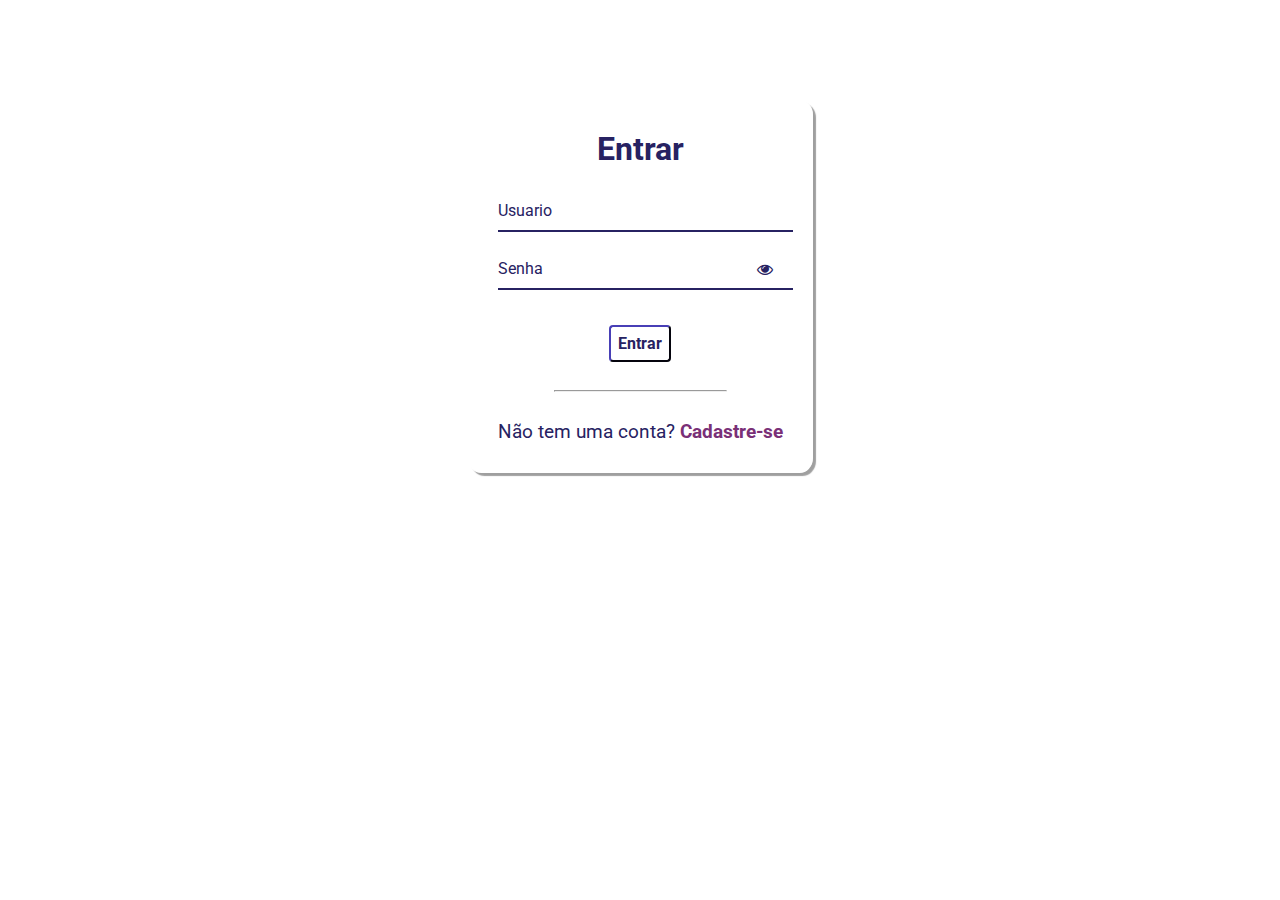
<file: index.html>
<!DOCTYPE html>
<html lang="en">

<head>
    <meta charset="UTF-8">
    <meta http-equiv="X-UA-Compatible" content="IE=edge">
    <meta name="viewport" content="width=device-width, initial-scale=1.0">
    <link rel="stylesheet" href="/css/index.css">
    <title>Cadstro de Livros</title>
</head>

<body>
    <h1>Sistema de Cadastro de Livros</h1>

    <input type="button" value="Sair" id="sair">

    <form id="form-cadastro">
        <fieldset>
            <legend>Registrar Livro</legend>

            <label for="codigo-livro">Registro ID</label>
            <input type="text" name="codigo-livro" id="input-registro">

            <label for="titulo-livro">Título Livro</label>
            <input type="text" name="titulo-livro" id="input-titulo">

            <label for="descricao-livro">Descrição do Livro</label>

            <input type="text" name="descricao-livro" id="input-descricao"> 
            <input type="submit" value="Salvar" id="btn-salvar">
            <input type="button" value="Atualizar" id="btn-atualizar">
            <input type="button" value="Cancelar" id="btn-cancelar"> 
            
        </fieldset>
    </form>

    <table id="tabela-registros">
        <tr>
            <th>Registro ID</th>
            <th>Título</th>
            <th>Descrição</th>
            <th>Ações</th>
        </tr>
        
        <!-- <tr class="registros" id="1234">
            <td>1234</td>
            <td>Titulo Exemplo</td>
            <td>Descrição Exemplo</td>
            <td>
                <button class="btn-editar" onclick="atualizarRegistro(1234)">Editar</button>
                <button class="btn-apagar" onclick="apagarRegistro(1234)">Apagar</button>
            </td>
        </tr> -->

    </table>
    <script src="/js/index.js"></script>
</body>

</html>
</file>
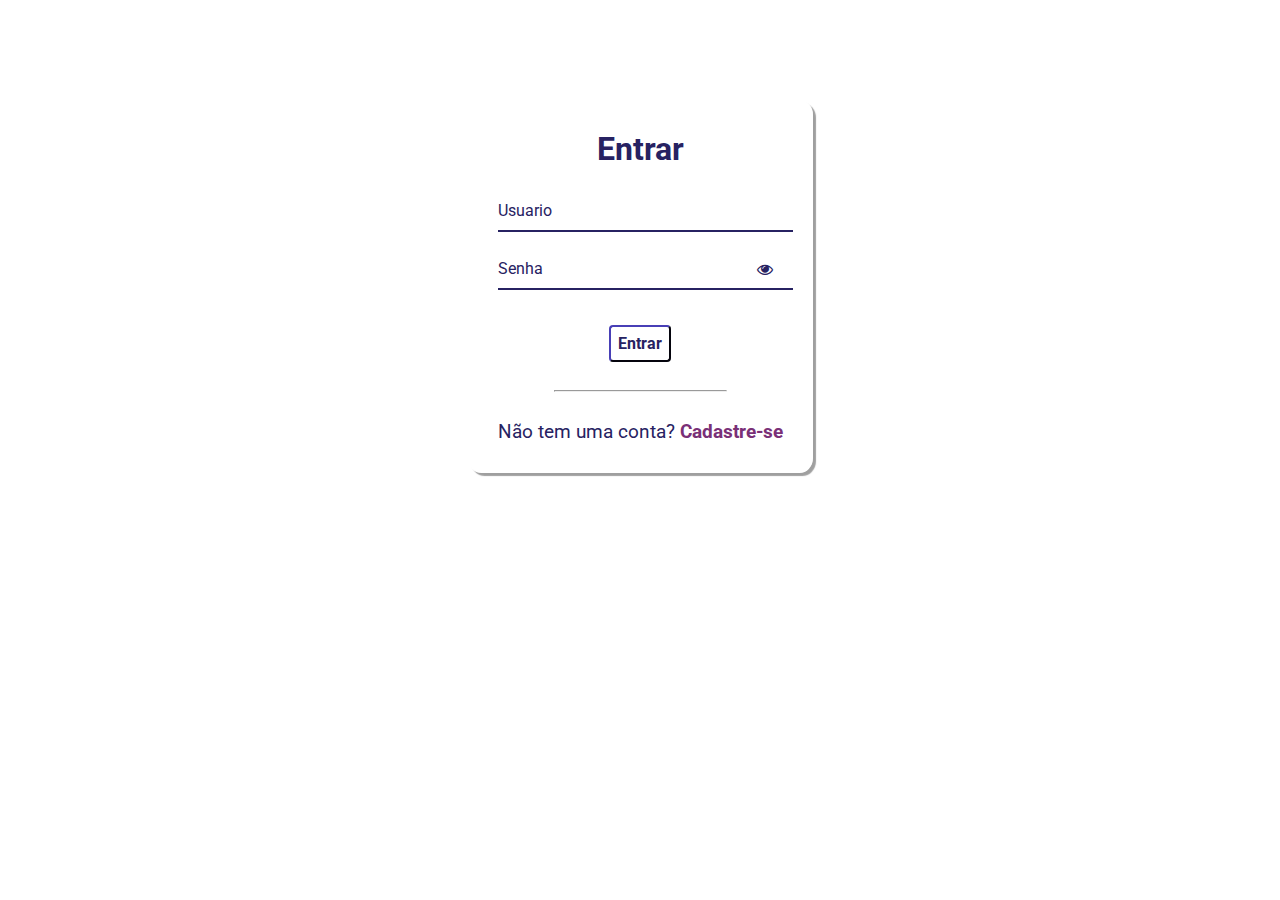
<file: login.html>
<!DOCTYPE html>
<html lang="en">
  <head>
    <meta charset="UTF-8" />
    <meta http-equiv="X-UA-Compatible" content="IE=edge" />
    <meta name="viewport" content="width=device-width, initial-scale=1.0" />
    <link rel="stylesheet" href="/css/login.css">
    <title>Document</title>

    <link
      rel="stylesheet"
      href="https://stackpath.bootstrapcdn.com/font-awesome/4.7.0/css/font-awesome.min.css"
    />
  </head>

  <body>
    <div class="container">
      <div class="card">
        <h1>Entrar</h1>

        <div id="msgError"></div>

        <div class="label-float">
          <input type="text" id="usuario" paceholder="" required />
          <label id="userLabel" for="usuario">Usuario</label>
        </div>

        <div class="label-float">
          <input type="password" id="senha" paceholder="" required />
          <label id="senhaLabel" for="senha">Senha</label>
          <i class="fa fa-eye" aria-hidden="true"></i>
        </div>

        <div class="justify-center">
          <input type="button" value="Entrar" id="entrar">
        </div>

        <div class="justify-center">
          <hr />
        </div>

        <p>
          Não tem uma conta?
          <a href='signup.html'> Cadastre-se </a>
        </p>
      </div>
    </div>
    <script src="/js/login.js"></script>
  </body>
</html>
</file>
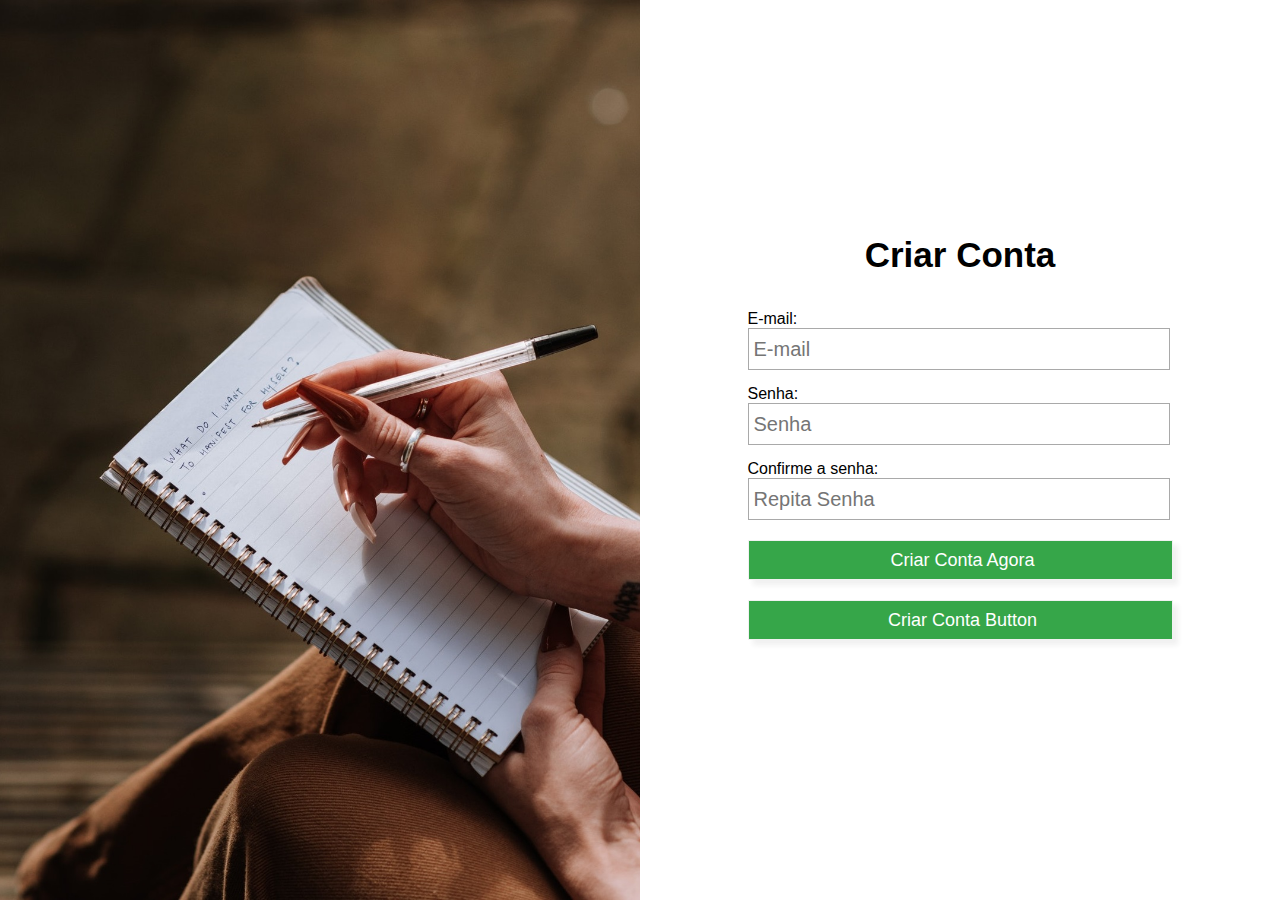
<file: signup.html>
<!DOCTYPE html>
<html lang="pt-BR">

<head>
    <meta charset="UTF-8">
    <meta http-equiv="X-UA-Compatible" content="IE=edge">
    <meta name="viewport" content="width=device-width, initial-scale=1.0">
    <link rel="stylesheet" href="./css/singup.css">
    <title>Recados - Cadastro</title>
</head>

<body>
    <main class="conteudo">
        <section class="primeira-coluna">
        </section>


        <section class="segunda-coluna">
            <div class="row container-cadastro">
                <h2 class="titulo">Criar Conta</h2>

                <form class="formulario cadastro" id="formulario-cadastro">

                    <label for="input-email" id="label-input-email">E-mail:</label>
                    <input type="email" placeholder="E-mail" class="cadastro" id="input-email">

                    <label for="input-senha" id="label-input-senha">Senha:</label>
                    <input type="password" placeholder="Senha" class="cadastro" id="input-senha">

                    <label for="input-confirma-senha" id="label-input-confirm-senha">Confirme a senha:</label>
                    <input type="password" placeholder="Repita Senha" class="cadastro" id="input-confirma-senha">

                    <input type="submit" class="btn-cadastro" value="Criar Conta Agora">
                    <input type="button" class="btn-cadastro" value="Criar Conta Button" id="btn-cadastrar">
                </form>
            </div>
        </section>
    </main>

    <script src="js/signup.js"></script>
</body>

</html>
</file>
<file: css/index.css>
* {
  font-family: sans-serif;
}

input#sair{
  background-color: blue;
  border-radius: 15px;
  border: none;
  display: inline-block;
  cursor: pointer;
}

table {
  border-collapse: collapse;
  width: 100%;
  margin-top: 30px;
}

th,
td {
  padding: 8px;
  text-align: left;
  border-bottom: 1px solid #ddd;
}

tr.registros:hover {
  background-color: #bbbb;
}

button {
  width: 80px;
  height: 30px;
  cursor: pointer;
  border: none;
  border-radius: 15px;
  color: black;
}

button.btn-editar {
  background-color: blue;
}

button.btn-apagar {
  background-color: red;
}

input#btn-salvar {
  background-color: green;
  color: white;
  border: none;
  height: 25px;
  width: 50px;
  cursor: pointer;
  display: inline-block;
}

input#btn-atualizar {
  background-color: green;
  color: white;
  border: none;
  height: 25px;
  width: 70px;
  display: none;
  cursor: pointer;
}

input#btn-cancelar {
  background-color: red;
  color: white;
  border: none;
  height: 25px;
  width: 70px;
  display: none;
  cursor: pointer;
}
input#btn-sair {
  background-color: red;
  color: white;
  border: none;
  height: 25px;
  width: 70px;
  display: none;
  cursor: pointer;
}
</file>
<file: css/login.css>
@import url('https://fonts.googleapis.com/css2?family=Roboto:ital,wght@0,100;0,300;0,400;0,500;0,700;0,900;1,100;1,300;1,400;1,500;1,700;1,900&display=swap');

* {
  margin: 0;
  padding: 0;
  font-family: 'Roboto', sans-serif;
}

body {
  background-image: url(https://i.imgur.com/K8lDBYU.jpg);
  background-repeat: no-repeat;
  background-size: cover;
  background-attachment: fixed
  
}

.container {
  display: flex;
  justify-content: center;
  width: 100%;
  margin-top: 100px;
}

.card {
  background-color: #ffffff80;
  padding: 30px;
  border-radius: 4%;
  box-shadow: 3px 3px 1px 0px #00000060
}

h1{
  text-align: center;
  margin-bottom: 20px;
  color: #272262
}

.label-float input{
  width: 100%;
  padding: 5px 5px;
  display: inline-block;
  border: 0;
  border-bottom: 2px solid #272262;
  background-color: transparent;
  outline: none;
  min-width: 180px;
  font-size: 16px;
  transition: all .3s ease-out;
  border-radius: 0;
  
}

.label-float{
  position: relative;
  padding-top: 13px;
  margin-top: 5%;
  margin-bottom: 5%;
}

.label-float input:focus{
  border-bottom: 2px solid #4038a0;
}

.label-float label{
  color: #272262;
  position: absolute;
  top: 0;
  left: 0;
  margin-top: 13px;
  transition: all .3s ease-out;
}

.label-float input:focus + label,
.label-float input:valid + label{
  font-size: 13px;
  margin-top: 0;
  color: #4038a0
}

input#entrar{
  background-color: transparent;
  border-color: #272262;
  color: #272262;
  padding: 7px;
  font-weight: bold;
  font-size: 12pt;
  margin-top: 20px;
  border-radius: 4px;
  cursor: pointer;
  outline: none;
  transition: all .4s ease-out;
}

button:hover{
  background-color: #272262;
  color: #fff;
}

.justify-center{
  display: flex;
  justify-content: center;
}

hr{
  margin-top: 10%;
  margin-bottom: 10%;
  width: 60%;
}

p{
  color: #272262;
  font-size: 14pt;
  text-align: center;
}

a{
  color: #7a3077;
  font-weight: bold;
  text-decoration: none;
  transition: all .3s ease-out;
}

a:hover{
  color: #272262;
}

.fa-eye{
  position: absolute;
  top: 15px;
  right: 10px;
  cursor: pointer;
  color: #272262;
}

 #msgError{
  text-align: center;
  color: #ff0000;
  background-color: #ffbbbb;
  padding: 10px;
  border-radius: 4px;
  display: none;
}
</file>
<file: css/singup.css>
* {
  margin: 0;
  padding: 0;
  font-family: sans-serif;
}

.conteudo {
  height: 100vh;
  width: 100vw;
  position: relative;
}

.primeira-coluna {
  width: 50vw;
  height: 100vh;
  position: absolute;
  left: 0;
  background-image: url(../images/bg-image.jpg);
  background-size: cover;
}

.segunda-coluna {
  width: 50vw;
  height: 100vh;
  position: absolute;
  right: 0;
}

div.row {
  height: 40vh;
  display: flex;
  flex-direction: column;
  align-items: center;
  padding: 30px;
}

div.row.container-cadastro {
  height: 90vh;
  display: flex;
  justify-content: flex-end;
}

.titulo {
  font-size: 35px;
  margin-bottom: 15px;
}

.descricao {
  font-size: 20px;
  margin-bottom: 15px;
}

.formulario {
  margin: 20px;
  margin-bottom: 200px ;
  /* text-align: center; */
}

input.cadastro {
  display: block;
  margin-bottom: 15px;
  width: 415px;
}

input {
  width: 250px;
  height: 40px;
  font-size: 20px;
  padding-left: 5px;
  border: 1px solid darkgrey;
  color: black;
  outline: none;
}

input:hover {
  border: 1px solid grey;
}

input.btn-cadastro {
  display: block;
  margin-top: 20px;
  width: 425px;
  height: 40px;
  background: #04911c;
  color: #fff;
  border: 1px solid #eee;
  box-shadow: 5px 5px 5px #eee;
  text-shadow: none;
  opacity: 0.8;
  font-size: 18px;
}

button.btn {
  display: block;
  margin-top: 20px;
  width: 522px;
  height: 40px;
  background: #04911c;
  color: #fff;
  border: 1px solid #eee;
  box-shadow: 5px 5px 5px #eee;
  text-shadow: none;
  opacity: 0.8;
  font-size: 18px;
}

button:hover {
  opacity: 1;
}
</file>
